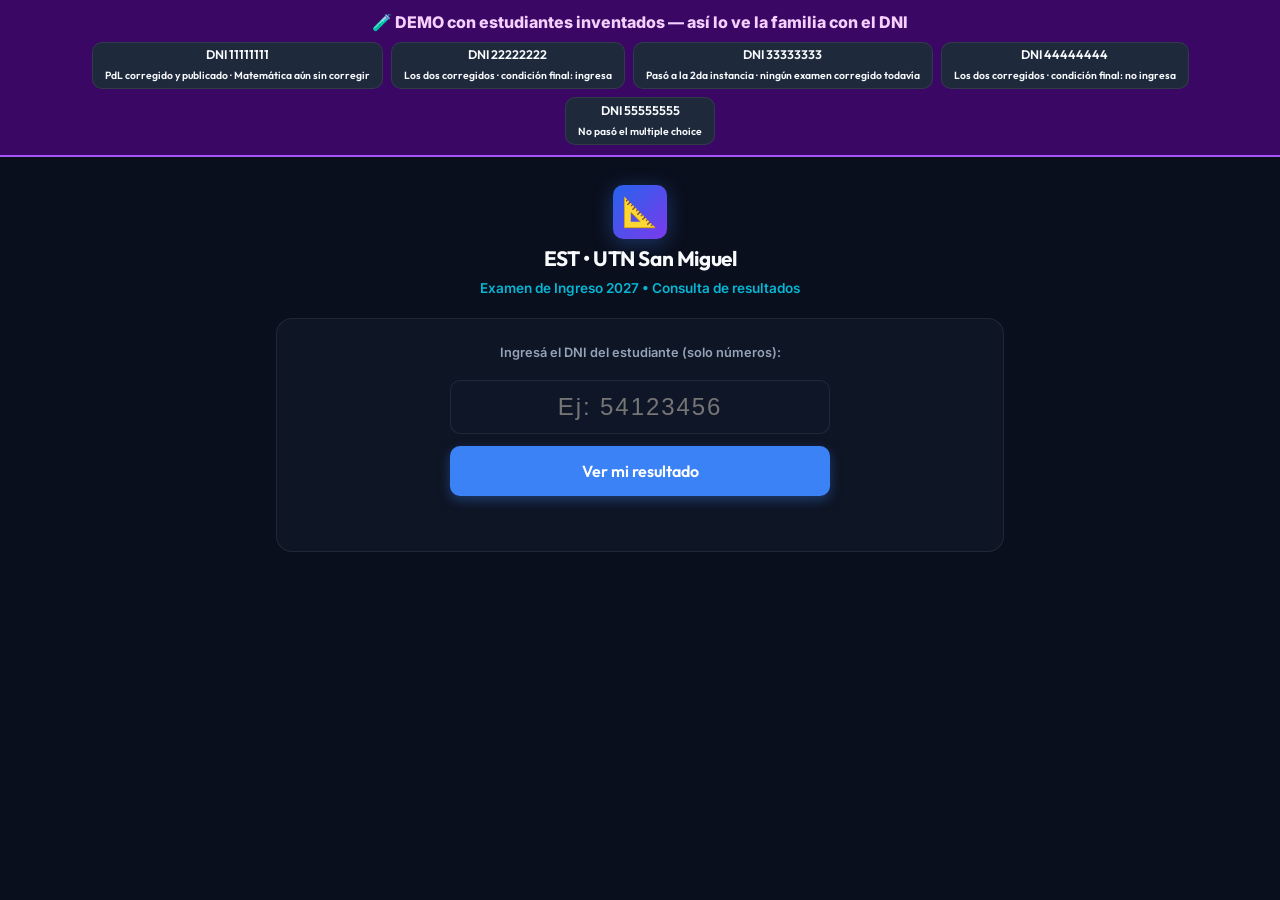
<file: demo/vista-familias.html>
<!-- DEMO LOCAL generada desde index.html (no se sube a GitHub): estudiantes inventados para ver la vista de las familias -->
<!DOCTYPE html>
<html lang="es">
<head>
  <meta charset="UTF-8">
  <meta name="viewport" content="width=device-width, initial-scale=1.0">
  <title>DEMO familias • EST UTN San Miguel</title>
  <link rel="stylesheet" href="../css/styles.css?v=2027.10">

  <!-- Solo Firestore: el portal del estudiante no usa el padrón ni las cargas de los preceptores -->


  <script src="../data/pdlConfig.js"></script>
  <script src="../js/instancias-core.js"></script>
  <script src="demo-familias.js"></script>
  <style>
    .demo-bar { position: sticky; top: 0; z-index: 50; background: #3b0764; border-bottom: 2px solid #a855f7; padding: 0.6rem 1rem; }
    .demo-bar-title { font-weight: 800; color: #f5d0fe; text-align: center; margin-bottom: 0.5rem; }
    .demo-bar-buttons { display: flex; gap: 0.5rem; justify-content: center; flex-wrap: wrap; }
    .demo-bar-buttons .btn { flex-direction: column; line-height: 1.2; }
    body { background: var(--bg-primary); color: var(--text-main); min-height: 100vh; -webkit-text-size-adjust: 100%; }
    .student-wrap { max-width: 760px; margin: 0 auto; padding: 1.75rem 1rem 3rem; }
    .student-header { text-align: center; margin-bottom: 1.25rem; }
    .student-header h1 { font-size: 1.3rem; margin: 0.25rem 0 0.2rem; }
    .student-card { background: var(--bg-card); border: 1px solid var(--border-subtle); border-radius: var(--radius-lg); padding: 1.5rem; margin-bottom: 1rem; }
    .dni-form { display: flex; flex-direction: column; gap: 0.75rem; max-width: 380px; margin: 0 auto; }
    .dni-input { font-size: 1.5rem; text-align: center; letter-spacing: 0.08em; min-height: 54px; }
    .btn-big { min-height: 50px; font-size: 1rem; }
    .result-top { display: flex; flex-wrap: wrap; gap: 0.75rem 1rem; align-items: center; justify-content: space-between; }
    .result-name { font-size: 1.3rem; font-weight: 700; line-height: 1.25; overflow-wrap: anywhere; }
    .result-meta { color: var(--text-muted); font-size: 0.9rem; margin-top: 0.25rem; }
    .score-grid { display: grid; grid-template-columns: 1fr 1fr; gap: 0.75rem; margin-top: 1.25rem; }
    .score-box { background: var(--bg-elevated); border-radius: var(--radius-md); padding: 0.85rem 0.6rem; text-align: center; }
    .score-box.final { grid-column: 1 / -1; }
    .score-box .lbl { color: var(--text-muted); font-size: 0.8rem; line-height: 1.2; }
    .score-box .val { font-size: 1.6rem; font-weight: 800; margin-top: 0.2rem; }
    .score-box.final .val { font-size: 2.4rem; }
    .score-box .of { font-size: 0.9rem; color: var(--text-muted); font-weight: 600; }
    .condition-banner { margin-top: 1rem; padding: 1rem; border-radius: var(--radius-md); text-align: center; font-size: 1.1rem; font-weight: 700; line-height: 1.3; }
    .condition-pasa { background: rgba(16, 185, 129, 0.15); color: #34d399; border: 1px solid rgba(16, 185, 129, 0.4); }
    .condition-no-pasa { background: rgba(239, 68, 68, 0.12); color: #f87171; border: 1px solid rgba(239, 68, 68, 0.4); }
    .condition-pendiente { background: rgba(245, 158, 11, 0.12); color: #fbbf24; border: 1px solid rgba(245, 158, 11, 0.4); }
    .section-title { font-size: 1.05rem; font-weight: 700; margin: 0 0 0.25rem; }
    .answers-summary { color: var(--text-muted); font-size: 0.88rem; margin-bottom: 0.25rem; }
    .subject-title { font-size: 0.8rem; font-weight: 700; text-transform: uppercase; letter-spacing: 0.04em; color: var(--color-accent); margin: 1rem 0 0.35rem; }
    .answer-row { display: grid; grid-template-columns: 2rem 1fr auto; gap: 0.6rem; align-items: center; padding: 0.6rem 0; border-bottom: 1px solid var(--border-subtle); }
    .answer-n { font-weight: 800; color: var(--text-muted); text-align: center; }
    .answer-topic { font-size: 0.9rem; line-height: 1.3; overflow-wrap: anywhere; }
    .answer-given { display: block; font-size: 0.8rem; color: var(--text-muted); margin-top: 0.15rem; }
    .answer-given strong { color: var(--text-main); }
    .answer-result { font-size: 0.82rem; font-weight: 700; padding: 0.25rem 0.6rem; border-radius: var(--radius-full); white-space: nowrap; }
    .answer-result.ok { color: #34d399; background: rgba(16, 185, 129, 0.15); }
    .answer-result.bad { color: #f87171; background: rgba(239, 68, 68, 0.12); }
    .answer-result.mid { color: #fbbf24; background: rgba(245, 158, 11, 0.12); }
    .pdl-score-grid { display: grid; grid-template-columns: repeat(auto-fit, minmax(140px, 1fr)); gap: 0.5rem; margin-top: 0.75rem; }
    .pdl-score-grid .score-box.final { grid-column: 1 / -1; }
    /* Pestañas del resultado */
    .result-tabs { display: flex; gap: 0.35rem; margin-bottom: 1rem; background: var(--bg-card); border: 1px solid var(--border-subtle); border-radius: var(--radius-lg); padding: 0.35rem; overflow-x: auto; }
    .result-tab { flex: 1 1 0; min-width: max-content; padding: 0.7rem 0.9rem; border: none; border-radius: var(--radius-md); background: transparent; color: var(--text-muted); font-family: 'Outfit', sans-serif; font-weight: 700; font-size: 0.92rem; cursor: pointer; }
    .result-tab.active { background: var(--color-primary); color: #fff; }
    .result-tab:focus-visible { outline: 2px solid var(--color-accent); outline-offset: 2px; }
    /* Resumen */
    .resumen-row { display: grid; grid-template-columns: 1fr auto; gap: 0.25rem 1rem; align-items: center; padding: 0.85rem 0; border-bottom: 1px solid var(--border-subtle); }
    .resumen-row:last-of-type { border-bottom: none; }
    .resumen-exam { font-weight: 700; line-height: 1.3; }
    .resumen-fecha { font-size: 0.82rem; color: var(--text-muted); }
    .resumen-nota { text-align: right; font-family: 'Outfit', sans-serif; font-size: 1.4rem; font-weight: 800; white-space: nowrap; }
    .resumen-nota .of { font-size: 0.85rem; color: var(--text-muted); font-weight: 600; }
    .resumen-nota.pendiente { font-size: 0.9rem; color: #fbbf24; font-weight: 700; }
    .resumen-mark { font-size: 0.85rem; font-weight: 700; }
    .resumen-mark.ok { color: #34d399; }
    .resumen-mark.bad { color: #f87171; }
    .final-condition { margin-top: 1rem; padding: 1.1rem; border-radius: var(--radius-md); line-height: 1.5; }
    .final-condition h3 { font-size: 1.05rem; margin-bottom: 0.35rem; }
    .final-condition.ingresa { background: rgba(16, 185, 129, 0.13); border: 1px solid rgba(16, 185, 129, 0.45); color: #a7f3d0; }
    .final-condition.no-ingresa { background: rgba(59, 130, 246, 0.1); border: 1px solid rgba(59, 130, 246, 0.35); color: #bfdbfe; }
    .final-condition.pendiente { background: rgba(245, 158, 11, 0.1); border: 1px dashed rgba(245, 158, 11, 0.45); color: #fde68a; }
    .final-condition.no-pasa { background: rgba(239, 68, 68, 0.1); border: 1px solid rgba(239, 68, 68, 0.35); color: #fecaca; }
    .pending-exam { margin-top: 0.75rem; padding: 1rem; border-radius: var(--radius-md); background: var(--bg-elevated); border: 1px dashed rgba(245, 158, 11, 0.45); text-align: center; }
    .pending-exam-title { font-size: 1.05rem; font-weight: 700; color: #fbbf24; margin-bottom: 0.25rem; }
    .schedule-card { margin-top: 1rem; padding: 1rem 1.1rem; border-radius: var(--radius-md); background: var(--bg-elevated); border: 1px solid rgba(16, 185, 129, 0.35); }
    .schedule-item { margin-top: 0.85rem; }
    .schedule-title { font-weight: 700; font-size: 1rem; margin-bottom: 0.35rem; }
    .schedule-item ul { list-style: none; padding: 0; margin: 0; display: flex; flex-direction: column; gap: 0.35rem; font-size: 0.93rem; line-height: 1.4; }
    .msg-error { color: #f87171; text-align: center; min-height: 1.2em; line-height: 1.35; }
    @media (min-width: 600px) {
      .score-grid { grid-template-columns: 1fr 1fr 1fr; }
      .score-box.final { grid-column: auto; order: 3; }
      .score-box.final .val { font-size: 1.9rem; }
    }
    @media (max-width: 480px) {
      .student-wrap { padding: 1rem 0.75rem 2rem; }
      .student-card { padding: 1rem; border-radius: var(--radius-md); }
      .student-header h1 { font-size: 1.15rem; }
      .auth-subtitle { font-size: 0.85rem; }
      .result-top > div { width: 100%; }
      .result-top .btn { width: 100%; min-height: 46px; }
      .condition-banner { font-size: 1rem; }
    }
  </style>
</head>
<body>
  <div class="student-wrap">
    <div class="student-header">
      <div class="auth-logo-badge" style="margin: 0 auto;">📐</div>
      <h1>EST &bull; UTN San Miguel</h1>
      <div class="auth-subtitle">Examen de Ingreso 2027 &bull; Consulta de resultados</div>
    </div>

    <!-- Ingreso con DNI -->
    <section id="dniLoginCard" class="student-card">
      <form id="dniLoginForm" class="dni-form">
        <label for="dniInput" class="form-label-auth" style="text-align: center;">Ingresá el DNI del estudiante (solo números):</label>
        <input type="text" id="dniInput" class="form-control-auth dni-input" inputmode="numeric" autocomplete="off" placeholder="Ej: 54123456" maxlength="10" required>
        <button type="submit" id="btnDniSubmit" class="btn btn-primary btn-big w-100">Ver mi resultado</button>
        <div id="dniError" class="msg-error"></div>
      </form>
    </section>

    <!-- Resultado -->
    <section id="resultView" style="display: none;">
      <div class="student-card">
        <div class="result-top">
          <div>
            <div class="result-name" id="resName"></div>
            <div class="result-meta" id="resMeta"></div>
          </div>
          <button type="button" class="btn btn-secondary" id="btnLogout">Consultar otro DNI</button>
        </div>
      </div>

      <!-- Pestañas: Resumen · Examen multiple choice · Exámenes de desarrollo (solo si pasó el multiple choice) -->
      <nav class="result-tabs" role="tablist" aria-label="Resultados">
        <button type="button" class="result-tab active" role="tab" data-tab="resumen">Resumen</button>
        <button type="button" class="result-tab" role="tab" data-tab="mc">Examen multiple choice</button>
        <button type="button" class="result-tab" role="tab" data-tab="desarrollo" id="tabBtnDesarrollo">Exámenes de desarrollo</button>
      </nav>

      <!-- 1. Resumen -->
      <div class="result-panel" data-panel="resumen">
        <div class="student-card" id="resResumen"></div>
      </div>

      <!-- 2. Examen multiple choice (2/10) -->
      <div class="result-panel" data-panel="mc" style="display: none;">
        <div class="student-card">
          <h2 class="section-title">📝 Examen multiple choice</h2>
          <div class="answers-summary">Viernes 2 de octubre • Matemática y Prácticas del Lenguaje</div>
          <div id="resSummary"></div>
        </div>
        <div class="student-card" id="resAnswersCard" style="display: none;">
          <h2 class="section-title">Respuestas</h2>
          <div class="answers-summary" id="resAnswersSummary"></div>
          <div id="resAnswersBody"></div>
        </div>
      </div>

      <!-- 3. Exámenes de desarrollo (2da instancia) -->
      <div class="result-panel" data-panel="desarrollo" style="display: none;">
        <div class="student-card" id="resPdlCard" style="display: none;"></div>
        <div class="student-card" id="resMatCard" style="display: none;"></div>
      </div>
    </section>
  </div>

  <script src="../data/mensajesFamilias.js"></script>
  <script src="../js/alumno.js"></script>
</body>
</html>
</file>
<file: css/styles.css>
/* ==========================================================================
   EST SAN MIGUEL - EXAMEN DE INGRESO 2027
   Design System & Modern Glassmorphic Stylesheet
   ========================================================================== */

@import url('https://fonts.googleapis.com/css2?family=Outfit:wght@300;400;500;600;700;800&family=Inter:wght@300;400;500;600;700&display=swap');

:root {
  /* Paleta cromática principal */
  --bg-primary: #0a0f1d;
  --bg-secondary: #111827;
  --bg-card: rgba(17, 24, 39, 0.75);
  --bg-card-hover: rgba(31, 41, 55, 0.85);
  --bg-elevated: #1e293b;
  --border-subtle: rgba(255, 255, 255, 0.08);
  --border-focus: #3b82f6;

  /* Colores de acento */
  --color-primary: #3b82f6;
  --color-primary-glow: rgba(59, 130, 246, 0.35);
  --color-accent: #06b6d4;
  --color-success: #10b981;
  --color-success-glow: rgba(16, 185, 129, 0.3);
  --color-warning: #f59e0b;
  --color-danger: #ef4444;
  --color-danger-glow: rgba(239, 68, 68, 0.3);
  --color-purple: #8b5cf6;

  /* Texto */
  --text-main: #f8fafc;
  --text-muted: #94a3b8;
  --text-dim: #64748b;

  /* Dimensiones y espaciados */
  --header-height: 72px;
  --sidebar-width: 320px;
  --radius-sm: 6px;
  --radius-md: 10px;
  --radius-lg: 16px;
  --radius-full: 9999px;
  --shadow-sm: 0 2px 8px rgba(0, 0, 0, 0.25);
  --shadow-md: 0 4px 20px rgba(0, 0, 0, 0.35);
  --shadow-lg: 0 10px 30px rgba(0, 0, 0, 0.5);
  --transition-fast: 0.15s ease;
  --transition-normal: 0.25s ease;
}

/* Reset básico */
*, *::before, *::after {
  box-sizing: border-box;
  margin: 0;
  padding: 0;
}

body {
  font-family: 'Inter', -apple-system, BlinkMacSystemFont, 'Segoe UI', Roboto, sans-serif;
  background-color: var(--bg-primary);
  color: var(--text-main);
  min-height: 100vh;
  line-height: 1.5;
  overflow-x: hidden;
  background-image: 
    radial-gradient(circle at 15% 20%, rgba(59, 130, 246, 0.08) 0%, transparent 40%),
    radial-gradient(circle at 85% 80%, rgba(139, 92, 246, 0.07) 0%, transparent 45%);
}

h1, h2, h3, h4, h5, h6 {
  font-family: 'Outfit', sans-serif;
  font-weight: 700;
  color: var(--text-main);
  letter-spacing: -0.02em;
}

/* ==========================================================================
   HEADER PRINCIPAL (BARRA SUPERIOR)
   ========================================================================== */

.app-header {
  position: sticky;
  top: 0;
  z-index: 100;
  height: var(--header-height);
  background: rgba(10, 15, 29, 0.85);
  backdrop-filter: blur(16px);
  -webkit-backdrop-filter: blur(16px);
  border-bottom: 1px solid var(--border-subtle);
  display: flex;
  align-items: center;
  justify-content: space-between;
  padding: 0 1.5rem;
}

.brand-section {
  display: flex;
  align-items: center;
  gap: 0.9rem;
}

.brand-logo-icon {
  width: 44px;
  height: 44px;
  background: linear-gradient(135deg, #2563eb, #7c3aed);
  border-radius: var(--radius-md);
  display: flex;
  align-items: center;
  justify-content: center;
  font-size: 1.4rem;
  box-shadow: 0 4px 14px var(--color-primary-glow);
  border: 1px solid rgba(255, 255, 255, 0.15);
}

.brand-title {
  font-size: 1.15rem;
  font-weight: 700;
  line-height: 1.2;
}

.brand-subtitle {
  font-size: 0.78rem;
  color: var(--color-accent);
  text-transform: uppercase;
  letter-spacing: 0.08em;
  font-weight: 600;
}

/* Pestañas de Navegación */
.nav-tabs-wrapper {
  display: flex;
  align-items: center;
  gap: 0.4rem;
  background: rgba(17, 24, 39, 0.6);
  padding: 0.3rem 0.4rem;
  border-radius: var(--radius-full);
  border: 1px solid var(--border-subtle);
}

.nav-tab-btn {
  background: transparent;
  border: none;
  color: var(--text-muted);
  font-family: 'Outfit', sans-serif;
  font-weight: 600;
  font-size: 0.85rem;
  padding: 0.5rem 1rem;
  border-radius: var(--radius-full);
  cursor: pointer;
  display: flex;
  align-items: center;
  gap: 0.45rem;
  transition: all var(--transition-fast);
}

.nav-tab-btn:hover {
  color: var(--text-main);
  background: rgba(255, 255, 255, 0.05);
}

.nav-tab-btn.active {
  color: #fff;
  background: var(--color-primary);
  box-shadow: 0 2px 10px var(--color-primary-glow);
}

.admin-lock-icon {
  font-size: 0.75rem;
  opacity: 0.7;
}

/* Perfil de Usuario y Estado Firebase */
.header-actions {
  display: flex;
  align-items: center;
  gap: 0.85rem;
}

.status-pill {
  font-size: 0.75rem;
  font-weight: 600;
  padding: 0.3rem 0.75rem;
  border-radius: var(--radius-full);
  display: inline-flex;
  align-items: center;
  gap: 0.35rem;
}

.pill-success {
  background: rgba(16, 185, 129, 0.15);
  color: #34d399;
  border: 1px solid rgba(16, 185, 129, 0.3);
}

.pill-warning {
  background: rgba(245, 158, 11, 0.15);
  color: #fbbf24;
  border: 1px solid rgba(245, 158, 11, 0.3);
}

.pill-danger {
  background: rgba(239, 68, 68, 0.15);
  color: #f87171;
  border: 1px solid rgba(239, 68, 68, 0.3);
}

.pill-neutral {
  background: rgba(148, 163, 184, 0.12);
  color: #cbd5e1;
  border: 1px solid rgba(148, 163, 184, 0.25);
}

.user-badge-container {
  display: flex;
  align-items: center;
  gap: 0.6rem;
  background: rgba(30, 41, 59, 0.6);
  border: 1px solid var(--border-subtle);
  padding: 0.35rem 0.8rem;
  border-radius: var(--radius-full);
}

.user-avatar {
  width: 28px;
  height: 28px;
  border-radius: 50%;
  background: #3b82f6;
  color: white;
  display: flex;
  align-items: center;
  justify-content: center;
  font-size: 0.8rem;
  font-weight: bold;
}

.user-info-text {
  display: flex;
  flex-direction: column;
  line-height: 1.1;
}

.user-name-label {
  font-size: 0.82rem;
  font-weight: 600;
}

.badge-role {
  font-size: 0.65rem;
  color: var(--color-accent);
  text-transform: uppercase;
  font-weight: 700;
}

/* ==========================================================================
   ESTRUCTURA DE VISTAS (SECCIONES)
   ========================================================================== */

.view-section {
  display: none;
  padding: 1.5rem;
  max-width: 1440px;
  margin: 0 auto;
}

.view-section.active {
  display: block;
  animation: fadeIn 0.25s ease-out;
}

@keyframes fadeIn {
  from { opacity: 0; transform: translateY(6px); }
  to { opacity: 1; transform: translateY(0); }
}

/* ==========================================================================
   PESTAÑA: CARGA ÁGIL DE EXÁMENES
   ========================================================================== */

.agile-load-grid {
  display: grid;
  grid-template-columns: 320px 1fr 300px;
  gap: 1.5rem;
  align-items: start;
}

/* Columna Izquierda: Búsqueda y Lista de Alumnos */
.students-sidebar-card {
  background: var(--bg-card);
  backdrop-filter: blur(12px);
  border: 1px solid var(--border-subtle);
  border-radius: var(--radius-lg);
  display: flex;
  flex-direction: column;
  height: calc(100vh - var(--header-height) - 3rem);
  box-shadow: var(--shadow-md);
  overflow: hidden;
}

.sidebar-header {
  padding: 1rem;
  border-bottom: 1px solid var(--border-subtle);
  background: rgba(17, 24, 39, 0.4);
}

.search-input-wrapper {
  position: relative;
  margin-bottom: 0.75rem;
}

.search-icon {
  position: absolute;
  left: 0.85rem;
  top: 50%;
  transform: translateY(-50%);
  color: var(--text-dim);
  pointer-events: none;
}

.form-control-search {
  width: 100%;
  background: rgba(15, 23, 42, 0.8);
  border: 1px solid var(--border-subtle);
  border-radius: var(--radius-md);
  padding: 0.6rem 0.85rem 0.6rem 2.2rem;
  color: var(--text-main);
  font-size: 0.875rem;
  transition: all var(--transition-fast);
}

.form-control-search:focus {
  outline: none;
  border-color: var(--color-primary);
  box-shadow: 0 0 0 3px var(--color-primary-glow);
}

.form-select-sm {
  width: 100%;
  background: rgba(15, 23, 42, 0.8);
  border: 1px solid var(--border-subtle);
  border-radius: var(--radius-md);
  padding: 0.5rem 0.75rem;
  color: var(--text-main);
  font-size: 0.825rem;
  cursor: pointer;
}

.students-scroll-list {
  flex: 1;
  overflow-y: auto;
  padding: 0.5rem;
}

.student-list-item {
  padding: 0.75rem 0.85rem;
  border-radius: var(--radius-md);
  border: 1px solid transparent;
  cursor: pointer;
  margin-bottom: 0.35rem;
  transition: all var(--transition-fast);
  background: rgba(255, 255, 255, 0.02);
}

.student-list-item:hover {
  background: rgba(255, 255, 255, 0.06);
}

.student-list-item.selected {
  background: rgba(59, 130, 246, 0.16);
  border-color: rgba(59, 130, 246, 0.4);
}

.student-list-item .student-name {
  font-size: 0.875rem;
  color: var(--text-main);
}

.badge-aula {
  font-size: 0.7rem;
  font-weight: 700;
  background: rgba(6, 182, 212, 0.15);
  color: #22d3ee;
  border: 1px solid rgba(6, 182, 212, 0.3);
  padding: 0.15rem 0.45rem;
  border-radius: var(--radius-sm);
}

.badge-success-subtle {
  background: rgba(16, 185, 129, 0.15);
  color: #34d399;
  font-size: 0.72rem;
  padding: 0.15rem 0.45rem;
  border-radius: var(--radius-sm);
}

.badge-pending-subtle {
  background: rgba(148, 163, 184, 0.12);
  color: #94a3b8;
  font-size: 0.72rem;
  padding: 0.15rem 0.45rem;
  border-radius: var(--radius-sm);
}

/* Columna Central: Cuadro de Respuestas y Examen */
.exam-grading-card {
  background: var(--bg-card);
  backdrop-filter: blur(12px);
  border: 1px solid var(--border-subtle);
  border-radius: var(--radius-lg);
  box-shadow: var(--shadow-md);
  overflow: hidden;
}

/* Cabecera del alumno seleccionado */
.selected-student-banner {
  padding: 1.25rem 1.5rem;
  background: linear-gradient(135deg, rgba(30, 41, 59, 0.8), rgba(15, 23, 42, 0.9));
  border-bottom: 1px solid var(--border-subtle);
  display: flex;
  justify-content: space-between;
  align-items: center;
}

.student-banner-info {
  display: flex;
  flex-direction: column;
  gap: 0.35rem;
}

.student-banner-title {
  font-size: 1.35rem;
  font-weight: 700;
  display: flex;
  align-items: center;
  gap: 0.65rem;
}

.student-banner-meta {
  display: flex;
  flex-wrap: wrap;
  align-items: center;
  gap: 0.9rem;
  font-size: 0.825rem;
  color: var(--text-muted);
}

.student-banner-meta a {
  color: var(--color-accent);
  text-decoration: none;
}

.student-banner-meta a:hover {
  text-decoration: underline;
}

.student-banner-actions {
  display: flex;
  align-items: center;
  gap: 0.65rem;
}

/* Selector de Tema A y B */
.tema-selector-container {
  display: flex;
  align-items: center;
  background: rgba(15, 23, 42, 0.8);
  border: 1px solid var(--border-subtle);
  border-radius: var(--radius-md);
  padding: 0.25rem;
}

.tema-btn {
  border: none;
  background: transparent;
  color: var(--text-muted);
  font-family: 'Outfit', sans-serif;
  font-weight: 700;
  font-size: 0.85rem;
  padding: 0.4rem 1.1rem;
  border-radius: var(--radius-sm);
  cursor: pointer;
  transition: all var(--transition-fast);
}

.tema-btn.active {
  background: var(--color-primary);
  color: white;
  box-shadow: 0 2px 8px var(--color-primary-glow);
}

.tema-selector-container.unselected {
  border: 2px dashed #f59e0b;
  background: rgba(245, 158, 11, 0.08);
}

.tema-prompt-label {
  font-size: 0.75rem;
  font-weight: 700;
  padding: 0.25rem 0.55rem;
  border-radius: var(--radius-sm);
  display: inline-flex;
  align-items: center;
  gap: 0.3rem;
  margin-right: 0.35rem;
  transition: all var(--transition-fast);
}

.tema-prompt-label.pending {
  background: rgba(245, 158, 11, 0.2);
  color: #fbbf24;
  border: 1px solid rgba(245, 158, 11, 0.4);
}

.tema-prompt-label.selected {
  background: rgba(16, 185, 129, 0.15);
  color: #34d399;
  border: 1px solid rgba(16, 185, 129, 0.3);
}

@keyframes shakeHighlight {
  0%, 100% { transform: translateX(0); }
  20%, 60% { transform: translateX(-6px); }
  40%, 80% { transform: translateX(6px); }
}

.shake-highlight-tema {
  animation: shakeHighlight 0.4s ease-in-out 3;
  border-color: #ef4444 !important;
  box-shadow: 0 0 15px rgba(239, 68, 68, 0.6) !important;
}

/* Grilla de Cuadro de Respuestas (Answer Sheet) */
.answer-sheet-container {
  padding: 1.25rem 1.5rem;
  max-height: calc(100vh - var(--header-height) - 17rem);
  overflow-y: auto;
}

.exam-section-header {
  font-family: 'Outfit', sans-serif;
  font-size: 0.85rem;
  font-weight: 700;
  color: var(--color-accent);
  text-transform: uppercase;
  letter-spacing: 0.05em;
  padding: 0.5rem 0.75rem;
  background: rgba(6, 182, 212, 0.08);
  border-left: 3px solid var(--color-accent);
  border-radius: 0 var(--radius-sm) var(--radius-sm) 0;
  margin-bottom: 0.65rem;
}

.answer-grid-row {
  display: grid;
  grid-template-columns: 44px 1fr auto 54px;
  align-items: center;
  gap: 0.85rem;
  padding: 0.6rem 0.85rem;
  border-radius: var(--radius-md);
  margin-bottom: 0.4rem;
  background: rgba(255, 255, 255, 0.015);
  border: 1px solid transparent;
  transition: all var(--transition-fast);
  cursor: pointer;
}

.answer-grid-row:hover {
  background: rgba(255, 255, 255, 0.04);
}

.answer-grid-row.focused {
  background: rgba(59, 130, 246, 0.12);
  border-color: rgba(59, 130, 246, 0.5);
  box-shadow: 0 0 0 2px rgba(59, 130, 246, 0.2);
}

.answer-grid-row.answered {
  border-color: rgba(255, 255, 255, 0.06);
}

.row-num {
  font-family: 'Outfit', sans-serif;
  font-weight: 700;
  font-size: 0.9rem;
  color: var(--text-dim);
  text-align: center;
}

.answer-grid-row.focused .row-num {
  color: var(--color-primary);
}

.row-info {
  display: flex;
  flex-direction: column;
  line-height: 1.25;
}

.row-topic {
  font-weight: 600;
  font-size: 0.875rem;
  color: var(--text-main);
}

.row-criterion {
  font-size: 0.75rem;
  color: var(--text-dim);
}

/* Grupo de Opciones A, B, C, D */
.options-group {
  display: flex;
  gap: 0.35rem;
}

.opt-btn {
  width: 36px;
  height: 36px;
  border-radius: 50%;
  border: 1px solid rgba(255, 255, 255, 0.15);
  background: rgba(15, 23, 42, 0.6);
  color: var(--text-muted);
  font-family: 'Outfit', sans-serif;
  font-weight: 700;
  font-size: 0.95rem;
  cursor: pointer;
  display: flex;
  align-items: center;
  justify-content: center;
  transition: all var(--transition-fast);
}

.opt-btn:hover {
  background: rgba(255, 255, 255, 0.1);
  color: white;
  transform: scale(1.08);
}

.opt-btn.selected {
  background: linear-gradient(135deg, #2563eb, #3b82f6);
  color: #fff;
  border-color: #60a5fa;
  box-shadow: 0 2px 10px var(--color-primary-glow);
  transform: scale(1.08);
}

.row-feedback {
  display: flex;
  justify-content: center;
}

.score-chip {
  font-size: 0.72rem;
  font-weight: 700;
  padding: 0.2rem 0.45rem;
  border-radius: var(--radius-sm);
}

.chip-correct {
  background: rgba(16, 185, 129, 0.2);
  color: #34d399;
}

.chip-incorrect {
  background: rgba(239, 68, 68, 0.2);
  color: #f87171;
}

.chip-pending {
  background: rgba(245, 158, 11, 0.2);
  color: #fbbf24;
  border: 1px dashed rgba(245, 158, 11, 0.4);
}

/* Barra Inferior de Acción y Guardado */
.exam-action-footer {
  padding: 1rem 1.5rem;
  background: rgba(15, 23, 42, 0.95);
  border-top: 1px solid var(--border-subtle);
  display: flex;
  justify-content: space-between;
  align-items: center;
}

.keyboard-hints {
  font-size: 0.75rem;
  color: var(--text-dim);
  display: flex;
  gap: 0.85rem;
}

.key-badge {
  background: rgba(255, 255, 255, 0.1);
  padding: 0.15rem 0.4rem;
  border-radius: 4px;
  color: var(--text-muted);
  font-family: monospace;
}

/* Columna Derecha: Tarjeta de Puntuación en Vivo */
.live-scorecard-card {
  background: var(--bg-card);
  backdrop-filter: blur(12px);
  border: 1px solid var(--border-subtle);
  border-radius: var(--radius-lg);
  padding: 1.25rem;
  box-shadow: var(--shadow-md);
  display: flex;
  flex-direction: column;
  gap: 1.25rem;
}

.scorecard-header {
  font-size: 0.9rem;
  font-weight: 700;
  color: var(--text-muted);
  text-transform: uppercase;
  letter-spacing: 0.05em;
  display: flex;
  justify-content: space-between;
  align-items: center;
}

.score-big-display {
  text-align: center;
  padding: 1.25rem 0.5rem;
  background: rgba(15, 23, 42, 0.75);
  border-radius: var(--radius-md);
  border: 1px solid var(--border-subtle);
}

.score-number {
  font-family: 'Outfit', sans-serif;
  font-size: 3.5rem;
  font-weight: 800;
  line-height: 1;
  background: linear-gradient(135deg, #60a5fa, #34d399);
  -webkit-background-clip: text;
  -webkit-text-fill-color: transparent;
}

.score-max-label {
  font-size: 0.85rem;
  color: var(--text-dim);
  margin-top: 0.25rem;
}

.score-badge {
  display: inline-block;
  font-size: 0.75rem;
  font-weight: 700;
  padding: 0.35rem 0.85rem;
  border-radius: var(--radius-full);
  margin-top: 0.65rem;
  letter-spacing: 0.06em;
}

.badge-passed {
  background: rgba(16, 185, 129, 0.2);
  color: #34d399;
  border: 1px solid rgba(16, 185, 129, 0.4);
}

.badge-failed {
  background: rgba(239, 68, 68, 0.2);
  color: #f87171;
  border: 1px solid rgba(239, 68, 68, 0.4);
}

.badge-tema-pending {
  background: rgba(245, 158, 11, 0.2);
  color: #fbbf24;
  border: 1px dashed rgba(245, 158, 11, 0.6);
}

.subject-breakdown-box {
  display: flex;
  flex-direction: column;
  gap: 0.75rem;
}

.subject-item {
  display: flex;
  justify-content: space-between;
  align-items: center;
  padding: 0.65rem 0.85rem;
  background: rgba(255, 255, 255, 0.02);
  border-radius: var(--radius-md);
  border: 1px solid var(--border-subtle);
}

.subject-name {
  font-size: 0.825rem;
  font-weight: 600;
}

.subject-score {
  font-family: 'Outfit', sans-serif;
  font-weight: 700;
  font-size: 0.95rem;
  color: var(--color-accent);
}

/* ==========================================================================
   BOTONES Y ELEMENTOS DE ACCIÓN
   ========================================================================== */

.btn {
  display: inline-flex;
  align-items: center;
  justify-content: center;
  gap: 0.45rem;
  font-family: 'Outfit', sans-serif;
  font-weight: 600;
  font-size: 0.875rem;
  padding: 0.6rem 1.25rem;
  border-radius: var(--radius-md);
  border: 1px solid transparent;
  cursor: pointer;
  transition: all var(--transition-fast);
}

.btn-primary {
  background: var(--color-primary);
  color: white;
  box-shadow: 0 4px 12px var(--color-primary-glow);
}

.btn-primary:hover {
  background: #2563eb;
  transform: translateY(-1px);
}

.btn-secondary {
  background: var(--bg-elevated);
  color: var(--text-main);
  border-color: var(--border-subtle);
}

.btn-secondary:hover {
  background: #334155;
  color: white;
}

.btn-danger {
  background: rgba(239, 68, 68, 0.2);
  color: #f87171;
  border-color: rgba(239, 68, 68, 0.4);
}

.btn-danger:hover {
  background: var(--color-danger);
  color: white;
}

.btn-sm {
  padding: 0.35rem 0.75rem;
  font-size: 0.78rem;
}

.btn-danger-pill {
  background: rgba(239, 68, 68, 0.15);
  color: #f87171;
  border: 1px solid rgba(239, 68, 68, 0.3);
  border-radius: var(--radius-full);
  padding: 0.35rem 0.85rem;
}

.btn-danger-pill:hover {
  background: var(--color-danger);
  color: white;
}

.btn-secondary-pill {
  background: rgba(148, 163, 184, 0.15);
  color: var(--text-main);
  border: 1px solid var(--border-subtle);
  border-radius: var(--radius-full);
  padding: 0.35rem 0.85rem;
}

.btn-light-pill {
  background: rgba(255, 255, 255, 0.08);
  color: var(--text-main);
  border: 1px solid var(--border-subtle);
  border-radius: var(--radius-full);
  padding: 0.35rem 0.85rem;
}

.btn-icon {
  width: 32px;
  height: 32px;
  padding: 0;
  border-radius: 50%;
  text-decoration: none;
}

/* ==========================================================================
   PESTAÑA: AUDITORÍA Y DOBLE CARGA
   ========================================================================== */

.kpi-cards-grid {
  display: grid;
  grid-template-columns: repeat(auto-fit, minmax(200px, 1fr));
  gap: 1rem;
  margin-bottom: 1.5rem;
}

.kpi-card {
  background: var(--bg-card);
  backdrop-filter: blur(12px);
  border: 1px solid var(--border-subtle);
  border-radius: var(--radius-lg);
  padding: 1.25rem;
  display: flex;
  align-items: center;
  gap: 1rem;
  box-shadow: var(--shadow-sm);
}

.kpi-icon {
  width: 48px;
  height: 48px;
  border-radius: var(--radius-md);
  display: flex;
  align-items: center;
  justify-content: center;
  font-size: 1.4rem;
}

.kpi-data {
  display: flex;
  flex-direction: column;
}

.kpi-value {
  font-family: 'Outfit', sans-serif;
  font-size: 1.75rem;
  font-weight: 700;
  line-height: 1;
}

.kpi-label {
  font-size: 0.78rem;
  color: var(--text-muted);
  text-transform: uppercase;
  margin-top: 0.25rem;
}

.audit-toolbar {
  display: flex;
  justify-content: space-between;
  align-items: center;
  flex-wrap: wrap;
  gap: 1rem;
  margin-bottom: 1rem;
  background: var(--bg-card);
  padding: 0.85rem 1.25rem;
  border-radius: var(--radius-lg);
  border: 1px solid var(--border-subtle);
}

.filter-group {
  display: flex;
  align-items: center;
  gap: 0.65rem;
}

/* Tablas estilizadas */
.table-responsive {
  background: var(--bg-card);
  backdrop-filter: blur(12px);
  border: 1px solid var(--border-subtle);
  border-radius: var(--radius-lg);
  overflow: hidden;
  box-shadow: var(--shadow-md);
}

.custom-table {
  width: 100%;
  border-collapse: collapse;
  text-align: left;
  font-size: 0.875rem;
}

.custom-table th {
  background: rgba(15, 23, 42, 0.75);
  padding: 0.9rem 1rem;
  font-family: 'Outfit', sans-serif;
  font-weight: 600;
  color: var(--text-muted);
  border-bottom: 1px solid var(--border-subtle);
  text-transform: uppercase;
  font-size: 0.75rem;
  letter-spacing: 0.05em;
}

.custom-table td {
  padding: 0.85rem 1rem;
  border-bottom: 1px solid rgba(255, 255, 255, 0.04);
}

.custom-table tr:hover td {
  background: rgba(255, 255, 255, 0.02);
}

/* Badges de estado de auditoría */
.status-badge {
  font-size: 0.75rem;
  font-weight: 700;
  padding: 0.3rem 0.75rem;
  border-radius: var(--radius-full);
  display: inline-block;
}

.badge-matched {
  background: rgba(16, 185, 129, 0.15);
  color: #34d399;
  border: 1px solid rgba(16, 185, 129, 0.35);
}

.badge-discrepancy {
  background: rgba(239, 68, 68, 0.2);
  color: #f87171;
  border: 1px solid rgba(239, 68, 68, 0.4);
}

.badge-single {
  background: rgba(245, 158, 11, 0.15);
  color: #fbbf24;
  border: 1px solid rgba(245, 158, 11, 0.35);
}

.badge-resolved {
  background: rgba(139, 92, 246, 0.2);
  color: #c084fc;
  border: 1px solid rgba(139, 92, 246, 0.4);
}

.badge-pending {
  background: rgba(148, 163, 184, 0.12);
  color: #94a3b8;
  border: 1px solid rgba(148, 163, 184, 0.25);
}

/* ==========================================================================
   MODAL DE RESOLUCIÓN DE DISCREPANCIAS
   ========================================================================== */

.modal-backdrop {
  position: fixed;
  inset: 0;
  background: rgba(0, 0, 0, 0.75);
  backdrop-filter: blur(8px);
  z-index: 1000;
  display: none;
  align-items: center;
  justify-content: center;
  padding: 1.5rem;
}

.modal-backdrop.active {
  display: flex;
}

.modal-dialog-large {
  background: var(--bg-secondary);
  border: 1px solid var(--border-subtle);
  border-radius: var(--radius-lg);
  width: 100%;
  max-width: 960px;
  max-height: 90vh;
  display: flex;
  flex-direction: column;
  box-shadow: var(--shadow-lg);
  overflow: hidden;
  animation: modalScale 0.2s ease-out;
}

@keyframes modalScale {
  from { opacity: 0; transform: scale(0.95); }
  to { opacity: 1; transform: scale(1); }
}

.modal-header {
  padding: 1.25rem 1.5rem;
  border-bottom: 1px solid var(--border-subtle);
  display: flex;
  justify-content: space-between;
  align-items: center;
}

.modal-body {
  padding: 1.5rem;
  overflow-y: auto;
  flex: 1;
}

.modal-footer {
  padding: 1rem 1.5rem;
  border-top: 1px solid var(--border-subtle);
  display: flex;
  justify-content: flex-end;
  background: rgba(15, 23, 42, 0.5);
}

.btn-close {
  background: transparent;
  border: none;
  color: var(--text-muted);
  font-size: 1.5rem;
  cursor: pointer;
}

.btn-close:hover {
  color: white;
}

.row-discrepancy {
  background: rgba(239, 68, 68, 0.08) !important;
}

.text-danger {
  color: #f87171 !important;
}

/* ==========================================================================
   PESTAÑA: ANALÍTICAS Y GRÁFICOS
   ========================================================================== */

.charts-grid {
  display: grid;
  grid-template-columns: repeat(auto-fit, minmax(460px, 1fr));
  gap: 1.5rem;
  margin-bottom: 2rem;
}

.chart-card {
  background: var(--bg-card);
  backdrop-filter: blur(12px);
  border: 1px solid var(--border-subtle);
  border-radius: var(--radius-lg);
  padding: 1.25rem;
  box-shadow: var(--shadow-sm);
}

.chart-card-header {
  margin-bottom: 1rem;
}

.chart-card-title {
  font-size: 1.05rem;
  font-weight: 700;
}

.chart-container-box {
  position: relative;
  height: 280px;
  width: 100%;
}

/* ==========================================================================
   TOASTS DE NOTIFICACIÓN
   ========================================================================== */

.toast-container {
  position: fixed;
  bottom: 1.5rem;
  right: 1.5rem;
  z-index: 9999;
  display: flex;
  flex-direction: column;
  gap: 0.65rem;
}

.custom-toast {
  background: var(--bg-elevated);
  border: 1px solid var(--border-subtle);
  border-radius: var(--radius-md);
  padding: 0.85rem 1.25rem;
  box-shadow: var(--shadow-lg);
  color: var(--text-main);
  font-size: 0.875rem;
  display: flex;
  align-items: center;
  min-width: 280px;
}

.toast-success {
  border-left: 4px solid var(--color-success);
}

.toast-danger {
  border-left: 4px solid var(--color-danger);
}

.toast-warning {
  border-left: 4px solid var(--color-warning);
}

.toast-info {
  border-left: 4px solid var(--color-primary);
}

.animate-slide-in {
  animation: slideIn 0.3s ease-out;
}

.animate-fade-out {
  animation: fadeOut 0.3s ease-in forwards;
}

@keyframes slideIn {
  from { transform: translateX(100%); opacity: 0; }
  to { transform: translateX(0); opacity: 1; }
}

@keyframes fadeOut {
  from { opacity: 1; }
  to { opacity: 0; }
}

/* ==========================================================================
   PANTALLA DE AUTENTICACIÓN FIREBASE AUTH
   ========================================================================== */

.auth-overlay-backdrop {
  position: fixed;
  inset: 0;
  background: radial-gradient(circle at 50% 30%, #1e293b 0%, #0a0f1d 75%);
  backdrop-filter: blur(24px);
  -webkit-backdrop-filter: blur(24px);
  z-index: 10000;
  display: flex;
  align-items: center;
  justify-content: center;
  padding: 1.5rem;
}

.auth-card {
  background: rgba(17, 24, 39, 0.92);
  border: 1px solid rgba(255, 255, 255, 0.12);
  border-radius: var(--radius-lg);
  box-shadow: 0 20px 50px rgba(0, 0, 0, 0.7);
  width: 100%;
  max-width: 480px;
  overflow: hidden;
  animation: modalScale 0.3s ease-out;
}

.auth-card-header {
  padding: 1.75rem 1.5rem 1.25rem;
  text-align: center;
  border-bottom: 1px solid var(--border-subtle);
  background: rgba(15, 23, 42, 0.5);
}

.auth-logo-badge {
  width: 54px;
  height: 54px;
  border-radius: var(--radius-md);
  background: linear-gradient(135deg, #2563eb, #7c3aed);
  font-size: 1.8rem;
  display: flex;
  align-items: center;
  justify-content: center;
  margin: 0 auto 0.75rem;
  box-shadow: 0 4px 20px var(--color-primary-glow);
}

.auth-subtitle {
  font-size: 0.85rem;
  color: var(--color-accent);
  margin-top: 0.25rem;
  font-weight: 600;
}

.auth-card-body {
  padding: 1.5rem;
}

.auth-desc {
  font-size: 0.85rem;
  color: var(--text-muted);
  line-height: 1.45;
  margin-bottom: 1.25rem;
  text-align: center;
}

.quick-accounts-label {
  font-size: 0.75rem;
  font-weight: 700;
  color: var(--text-dim);
  text-transform: uppercase;
  letter-spacing: 0.05em;
  margin-bottom: 0.5rem;
}

.quick-accounts-chips {
  display: flex;
  flex-wrap: wrap;
  gap: 0.4rem;
  margin-bottom: 1.25rem;
}

.account-chip {
  background: rgba(255, 255, 255, 0.05);
  border: 1px solid rgba(255, 255, 255, 0.12);
  color: var(--text-main);
  font-size: 0.75rem;
  font-weight: 600;
  padding: 0.35rem 0.65rem;
  border-radius: var(--radius-full);
  cursor: pointer;
  transition: all var(--transition-fast);
}

.account-chip:hover {
  background: rgba(59, 130, 246, 0.2);
  border-color: var(--color-primary);
  color: white;
  transform: translateY(-1px);
}

.form-label-auth {
  display: block;
  font-size: 0.8rem;
  font-weight: 600;
  color: var(--text-muted);
  margin-bottom: 0.35rem;
}

.form-control-auth {
  width: 100%;
  background: rgba(15, 23, 42, 0.8);
  border: 1px solid var(--border-subtle);
  border-radius: var(--radius-md);
  padding: 0.7rem 0.9rem;
  color: var(--text-main);
  font-size: 0.9rem;
  transition: all var(--transition-fast);
}

.form-control-auth:focus {
  outline: none;
  border-color: var(--color-primary);
  box-shadow: 0 0 0 3px var(--color-primary-glow);
}

.auth-error-alert {
  background: rgba(239, 68, 68, 0.15);
  border: 1px solid rgba(239, 68, 68, 0.4);
  color: #fca5a5;
  font-size: 0.82rem;
  padding: 0.65rem 0.85rem;
  border-radius: var(--radius-md);
  margin-bottom: 1rem;
}

/* ==========================================================================
   ETIQUETAS Y BANNERS DE ASIGNACIÓN DOBLE CARGA
   ========================================================================== */

.assigned-dual-banner {
  font-size: 0.8rem;
  color: #a7f3d0;
  background: rgba(16, 185, 129, 0.12);
  border: 1px solid rgba(16, 185, 129, 0.25);
  padding: 0.25rem 0.65rem;
  border-radius: var(--radius-sm);
  display: inline-block;
  margin-top: 0.25rem;
}

.preceptor-pair-label {
  font-size: 0.72rem;
  color: var(--color-accent);
  margin-top: 0.25rem;
  opacity: 0.85;
}

.alert-completed-notice {
  background: rgba(245, 158, 11, 0.15);
  border: 1px solid rgba(245, 158, 11, 0.35);
  border-radius: var(--radius-md);
  padding: 0.85rem 1.15rem;
  display: flex;
  justify-content: space-between;
  align-items: center;
  flex-wrap: wrap;
  gap: 0.75rem;
  margin-bottom: 1rem;
}

.btn-logout-header {
  background: transparent;
  border: none;
  color: var(--text-dim);
  font-size: 1rem;
  cursor: pointer;
  padding: 0.2rem 0.4rem;
  border-radius: var(--radius-sm);
  transition: all var(--transition-fast);
}

.btn-logout-header:hover {
  color: #f87171;
  background: rgba(239, 68, 68, 0.15);
}

/* ==========================================================================
   DASHBOARD DE PRECEPTORES Y MI PROGRESO
   ========================================================================== */

.preceptors-monitor-grid {
  display: grid;
  grid-template-columns: repeat(auto-fit, minmax(230px, 1fr));
  gap: 1.25rem;
  margin-bottom: 2rem;
}

.preceptor-card {
  background: var(--bg-card);
  border: 1px solid var(--border-subtle);
  border-radius: var(--radius-lg);
  padding: 1.25rem;
  display: flex;
  flex-direction: column;
  gap: 0.85rem;
  box-shadow: var(--shadow-md);
  transition: all var(--transition-normal);
  position: relative;
  cursor: pointer;
}

.preceptor-card:hover {
  transform: translateY(-3px);
  border-color: rgba(56, 189, 248, 0.4);
  box-shadow: 0 10px 25px -5px rgba(0, 0, 0, 0.5), 0 0 15px -3px rgba(56, 189, 248, 0.2);
}

.preceptor-card.active-filter {
  border-color: var(--color-accent);
  box-shadow: 0 0 0 2px var(--color-accent);
  background: rgba(30, 41, 59, 0.85);
}

.preceptor-card-header {
  display: flex;
  align-items: center;
  gap: 0.85rem;
}

.preceptor-avatar-large {
  width: 44px;
  height: 44px;
  border-radius: var(--radius-full);
  display: flex;
  align-items: center;
  justify-content: center;
  font-weight: 700;
  font-size: 1.2rem;
  color: white;
  box-shadow: 0 4px 10px rgba(0, 0, 0, 0.3);
  flex-shrink: 0;
}

.preceptor-meta {
  flex: 1;
  min-width: 0;
}

.preceptor-name {
  font-size: 1.05rem;
  font-weight: 700;
  color: var(--text-main);
  white-space: nowrap;
  overflow: hidden;
  text-overflow: ellipsis;
}

.preceptor-email {
  font-size: 0.72rem;
  color: var(--text-muted);
  white-space: nowrap;
  overflow: hidden;
  text-overflow: ellipsis;
}

.progress-widget {
  display: flex;
  flex-direction: column;
  gap: 0.35rem;
}

.progress-header {
  display: flex;
  justify-content: space-between;
  align-items: center;
  font-size: 0.78rem;
  font-weight: 600;
}

.progress-bar-track {
  width: 100%;
  height: 8px;
  background: rgba(255, 255, 255, 0.08);
  border-radius: var(--radius-full);
  overflow: hidden;
  position: relative;
}

.progress-bar-fill {
  height: 100%;
  border-radius: var(--radius-full);
  transition: width 0.6s cubic-bezier(0.4, 0, 0.2, 1);
  background: linear-gradient(90deg, #3b82f6, #06b6d4);
}

.progress-bar-fill.success {
  background: linear-gradient(90deg, #10b981, #34d399);
}

.progress-bar-fill.warning {
  background: linear-gradient(90deg, #f59e0b, #fbbf24);
}

.preceptor-stats-pills {
  display: grid;
  grid-template-columns: repeat(2, 1fr);
  gap: 0.45rem;
}

.stat-mini-pill {
  background: rgba(15, 23, 42, 0.6);
  border: 1px solid var(--border-subtle);
  border-radius: var(--radius-md);
  padding: 0.35rem 0.55rem;
  display: flex;
  flex-direction: column;
  gap: 0.1rem;
}

.stat-mini-val {
  font-size: 0.95rem;
  font-weight: 700;
  color: var(--text-main);
}

.stat-mini-lbl {
  font-size: 0.65rem;
  color: var(--text-muted);
  text-transform: uppercase;
  letter-spacing: 0.04em;
}

.my-progress-banner {
  background: linear-gradient(135deg, rgba(30, 41, 59, 0.7) 0%, rgba(15, 23, 42, 0.9) 100%);
  border: 1px solid var(--border-subtle);
  border-radius: var(--radius-lg);
  padding: 1.5rem;
  margin-bottom: 1.5rem;
  display: flex;
  flex-direction: column;
  gap: 1rem;
}

.my-progress-title-row {
  display: flex;
  justify-content: space-between;
  align-items: center;
  flex-wrap: wrap;
  gap: 1rem;
}

/* ==========================================================================
   ESTILOS DE AUDITORÍA Y RESOLUCIÓN DE DISCREPANCIAS
   ========================================================================== */

.kpi-card-clickable {
  cursor: pointer;
  transition: all var(--transition-fast);
  position: relative;
}

.kpi-card-clickable:hover {
  transform: translateY(-3px);
  border-color: rgba(239, 68, 68, 0.6) !important;
  box-shadow: 0 8px 24px rgba(239, 68, 68, 0.25) !important;
}

.kpi-card-clickable.border-warning:hover {
  border-color: rgba(245, 158, 11, 0.6) !important;
  box-shadow: 0 8px 24px rgba(245, 158, 11, 0.25) !important;
}

.kpi-card-clickable.active-kpi-filter {
  border-color: #ef4444 !important;
  box-shadow: 0 0 0 2px rgba(239, 68, 68, 0.35) !important;
}

.audit-quick-chips {
  display: flex;
  gap: 0.6rem;
  flex-wrap: wrap;
  margin-bottom: 1rem;
}

.quick-chip-btn {
  display: inline-flex;
  align-items: center;
  gap: 0.4rem;
  padding: 0.45rem 0.95rem;
  border-radius: 999px;
  font-family: 'Outfit', sans-serif;
  font-size: 0.825rem;
  font-weight: 600;
  border: 1px solid var(--border-subtle);
  background: var(--bg-card);
  color: var(--text-muted);
  cursor: pointer;
  transition: all var(--transition-fast);
}

.quick-chip-btn:hover {
  color: var(--text-main);
  border-color: var(--border-focus);
  transform: translateY(-1px);
}

.quick-chip-btn.active {
  background: rgba(59, 130, 246, 0.15);
  border-color: #3b82f6;
  color: #60a5fa;
  box-shadow: 0 0 10px rgba(59, 130, 246, 0.2);
}

.quick-chip-btn.chip-danger.active,
.quick-chip-btn.chip-danger:hover {
  background: rgba(239, 68, 68, 0.18);
  border-color: #ef4444;
  color: #fca5a5;
  box-shadow: 0 0 12px rgba(239, 68, 68, 0.25);
}

.quick-chip-btn.chip-success.active,
.quick-chip-btn.chip-success:hover {
  background: rgba(16, 185, 129, 0.18);
  border-color: #10b981;
  color: #6ee7b7;
}

.quick-chip-btn.chip-warning.active,
.quick-chip-btn.chip-warning:hover {
  background: rgba(245, 158, 11, 0.18);
  border-color: #f59e0b;
  color: #fcd34d;
}

/* Modal de Comparativa de Discrepancias */
.audit-preceptor-compare-grid {
  display: grid;
  grid-template-columns: 1fr 1fr;
  gap: 1rem;
  margin-bottom: 1.25rem;
}

@media (max-width: 768px) {
  .audit-preceptor-compare-grid {
    grid-template-columns: 1fr;
  }
}

.audit-preceptor-card {
  background: rgba(15, 23, 42, 0.7);
  border: 1px solid var(--border-subtle);
  border-radius: var(--radius-md);
  padding: 1rem;
  display: flex;
  flex-direction: column;
  gap: 0.65rem;
  position: relative;
}

.audit-preceptor-card.active-choice {
  border-color: #3b82f6;
  background: rgba(59, 130, 246, 0.08);
}

.audit-preceptor-header {
  display: flex;
  align-items: center;
  gap: 0.75rem;
}

.audit-preceptor-avatar {
  width: 36px;
  height: 36px;
  border-radius: 50%;
  display: flex;
  align-items: center;
  justify-content: center;
  font-weight: 700;
  color: #fff;
  font-size: 0.95rem;
}

.audit-preceptor-scores {
  display: flex;
  gap: 0.5rem;
  font-size: 0.8rem;
  flex-wrap: wrap;
}

.diff-toggle-bar {
  display: flex;
  justify-content: space-between;
  align-items: center;
  margin-bottom: 0.75rem;
  flex-wrap: wrap;
  gap: 0.5rem;
}

.diff-toggle-group {
  display: inline-flex;
  background: rgba(15, 23, 42, 0.8);
  border: 1px solid var(--border-subtle);
  border-radius: var(--radius-md);
  padding: 3px;
  gap: 3px;
}

.diff-toggle-btn {
  background: transparent;
  border: none;
  padding: 0.35rem 0.75rem;
  border-radius: var(--radius-sm);
  font-size: 0.8rem;
  font-weight: 600;
  color: var(--text-muted);
  cursor: pointer;
  transition: all var(--transition-fast);
}

.diff-toggle-btn.active {
  background: #3b82f6;
  color: #fff;
  box-shadow: 0 2px 6px rgba(59, 130, 246, 0.3);
}

.diff-toggle-btn.active.btn-danger-mode {
  background: #ef4444;
  box-shadow: 0 2px 6px rgba(239, 68, 68, 0.3);
}

.tema-alert-box {
  background: rgba(239, 68, 68, 0.12);
  border: 1px solid rgba(239, 68, 68, 0.4);
  border-radius: var(--radius-md);
  padding: 0.85rem 1rem;
  margin-bottom: 1rem;
}

/* ==========================================================================
   ESTILOS DE IMPRESIÓN (ACTA OFICIAL DE EXAMEN)
   ========================================================================== */

@media print {
  body {
    background: #fff !important;
    color: #000 !important;
    font-size: 11pt;
  }

  .app-header,
  .nav-tabs-wrapper,
  .header-actions,
  .toast-container,
  .modal-backdrop,
  .no-print {
    display: none !important;
  }

  .view-section {
    display: none !important;
  }

  #view-exportar {
    display: block !important;
    padding: 0 !important;
    max-width: 100% !important;
  }

  .official-print-header {
    display: block !important;
    text-align: center;
    border-bottom: 2px solid #000;
    padding-bottom: 12px;
    margin-bottom: 20px;
  }

  .official-print-header h1 {
    font-size: 14pt;
    color: #000 !important;
  }

  .official-print-header h2 {
    font-size: 12pt;
    color: #000 !important;
  }

  .custom-table th {
    background: #eee !important;
    color: #000 !important;
    border: 1px solid #333 !important;
  }

  .custom-table td {
    color: #000 !important;
    border: 1px solid #999 !important;
  }

  .official-signature-block {
    display: flex !important;
    justify-content: space-around;
    margin-top: 50px;
    page-break-inside: avoid;
  }

  .signature-box {
    text-align: center;
    width: 200px;
    border-top: 1px solid #000;
    padding-top: 6px;
    font-size: 10pt;
  }
}

/* ==========================================================================
   BANNER DE AVISO DE CUOTA / ESTADO DE SINCRONIZACIÓN FIREBASE
   ========================================================================== */
.quota-warning-banner {
  display: flex;
  align-items: center;
  justify-content: space-between;
  gap: 1rem;
  padding: 0.75rem 1.5rem;
  background: linear-gradient(90deg, rgba(239, 68, 68, 0.2) 0%, rgba(245, 158, 11, 0.2) 100%);
  border-bottom: 1px solid rgba(239, 68, 68, 0.4);
  box-shadow: 0 4px 15px rgba(0, 0, 0, 0.35);
  z-index: 999;
  position: relative;
  animation: slideDownBanner 0.25s ease-out;
}

@keyframes slideDownBanner {
  from { transform: translateY(-100%); opacity: 0; }
  to { transform: translateY(0); opacity: 1; }
}

.quota-warning-content {
  display: flex;
  align-items: center;
  gap: 0.85rem;
}

.quota-warning-icon {
  font-size: 1.5rem;
  flex-shrink: 0;
}

.quota-warning-text {
  font-size: 0.88rem;
  color: #f8fafc;
  line-height: 1.4;
}

.quota-warning-text strong {
  color: #fca5a5;
}

.quota-warning-actions {
  display: flex;
  align-items: center;
  gap: 0.5rem;
  flex-shrink: 0;
}

@media (max-width: 800px) {
  .quota-warning-banner {
    flex-direction: column;
    align-items: flex-start;
  }
  .quota-warning-actions {
    width: 100%;
    justify-content: flex-end;
  }
}

/* ==========================================================================
   TOMA DE LISTA DE LOS ENCUENTROS DE LA PRÓXIMA INSTANCIA
   ========================================================================== */

.encuentro-selector {
  display: grid;
  grid-template-columns: repeat(auto-fit, minmax(200px, 1fr));
  gap: 0.75rem;
  margin-bottom: 1rem;
}

.encuentro-card {
  display: flex;
  flex-direction: column;
  align-items: flex-start;
  gap: 0.15rem;
  padding: 0.85rem 1rem;
  background: var(--bg-card);
  border: 1px solid var(--border-subtle);
  border-radius: var(--radius-lg);
  color: var(--text-main);
  font-family: inherit;
  text-align: left;
  cursor: pointer;
  transition: all var(--transition-fast);
}

.encuentro-card:hover {
  border-color: var(--border-focus);
}

.encuentro-card.active {
  background: rgba(59, 130, 246, 0.15);
  border-color: #3b82f6;
  box-shadow: 0 0 12px rgba(59, 130, 246, 0.2);
}

.encuentro-date {
  font-family: 'Outfit', sans-serif;
  font-weight: 700;
  font-size: 1.05rem;
}

.encuentro-today {
  font-size: 0.68rem;
  font-weight: 700;
  padding: 0.1rem 0.45rem;
  margin-left: 0.3rem;
  border-radius: var(--radius-full);
  background: var(--color-success);
  color: #fff;
  vertical-align: middle;
}

.encuentro-name {
  font-size: 0.85rem;
  color: var(--text-muted);
}

.encuentro-progress {
  font-size: 0.75rem;
  color: var(--color-accent);
  font-weight: 600;
}

.asistencia-search-row {
  display: flex;
  align-items: center;
  gap: 1rem;
  flex-wrap: wrap;
}

.asistencia-search-row .search-input-wrapper {
  flex: 1 1 280px;
  margin-bottom: 0;
}

.asistencia-search-input {
  font-size: 1rem;
  padding-top: 0.75rem;
  padding-bottom: 0.75rem;
}

.asistencia-toggle {
  display: inline-flex;
  align-items: center;
  gap: 0.4rem;
  font-size: 0.82rem;
  color: var(--text-muted);
  cursor: pointer;
}

.asistencia-hint {
  display: block;
  font-size: 0.75rem;
  color: var(--text-muted);
  margin: 0.5rem 0 0.85rem;
}

.asistencia-list {
  display: flex;
  flex-direction: column;
  gap: 0.5rem;
}

.asistencia-row {
  display: flex;
  align-items: center;
  justify-content: space-between;
  gap: 0.75rem;
  flex-wrap: wrap;
  padding: 0.7rem 1rem;
  background: var(--bg-card);
  border: 1px solid var(--border-subtle);
  border-left: 4px solid rgba(148, 163, 184, 0.35);
  border-radius: var(--radius-md);
}

.asistencia-row.state-presente {
  border-left-color: var(--color-success);
  background: rgba(16, 185, 129, 0.07);
}

.asistencia-row.state-ausente {
  border-left-color: var(--color-danger);
  background: rgba(239, 68, 68, 0.07);
}

.asistencia-student {
  display: flex;
  flex-direction: column;
  min-width: 0;
}

.asistencia-name {
  font-weight: 600;
  font-size: 0.98rem;
}

.asistencia-meta {
  font-size: 0.78rem;
  color: var(--text-muted);
  display: flex;
  align-items: center;
  gap: 0.5rem;
  flex-wrap: wrap;
}

.asistencia-tag {
  font-size: 0.68rem;
  padding: 0.1rem 0.5rem;
}

.asistencia-registro {
  color: var(--text-dim);
}

.asistencia-actions {
  display: flex;
  gap: 0.5rem;
}

.asist-btn {
  font-family: 'Outfit', sans-serif;
  font-weight: 600;
  font-size: 0.9rem;
  padding: 0.6rem 1rem;
  min-height: 44px;
  border-radius: var(--radius-md);
  border: 1px solid var(--border-subtle);
  background: var(--bg-elevated);
  color: var(--text-muted);
  cursor: pointer;
  transition: all var(--transition-fast);
}

.asist-btn-present:hover,
.asist-btn-present.active {
  background: rgba(16, 185, 129, 0.2);
  border-color: var(--color-success);
  color: #6ee7b7;
}

.asist-btn-present.active {
  background: var(--color-success);
  color: #fff;
}

.asist-btn-absent:hover,
.asist-btn-absent.active {
  background: rgba(239, 68, 68, 0.2);
  border-color: var(--color-danger);
  color: #fca5a5;
}

.asist-btn-absent.active {
  background: var(--color-danger);
  color: #fff;
}

.asistencia-empty {
  padding: 2rem 1rem;
  text-align: center;
  color: var(--text-muted);
  background: var(--bg-card);
  border: 1px dashed var(--border-subtle);
  border-radius: var(--radius-md);
}

@media (max-width: 600px) {
  .asistencia-actions {
    width: 100%;
  }
  .asist-btn {
    flex: 1;
  }
}

/* Encabezado: las pestañas se desplazan en lugar de desbordar la pantalla */
.app-header {
  gap: 1rem;
}

.nav-tabs-wrapper {
  min-width: 0;
  overflow-x: auto;
  scrollbar-width: thin;
}

.brand-section,
.header-actions {
  flex-shrink: 0;
}

.brand-title,
.brand-subtitle,
.header-actions .status-pill,
.header-actions .btn {
  white-space: nowrap;
}

/* Pantallas medianas: las pestañas pasan a su propia fila para que se vean todas */
@media (max-width: 1500px) {
  .app-header {
    height: auto;
    flex-wrap: wrap;
    padding: 0.6rem 1.5rem;
    row-gap: 0.6rem;
  }
  .nav-tabs-wrapper {
    order: 3;
    width: 100%;
  }
}

.nav-tab-btn {
  white-space: nowrap;
  flex-shrink: 0;
}

@media (max-width: 900px) {
  .app-header {
    height: auto;
    flex-wrap: wrap;
    padding: 0.6rem 1rem;
    gap: 0.6rem;
  }
  .brand-subtitle,
  .user-info-text,
  #btnForceSync {
    display: none;
  }
  .view-section {
    padding: 1rem;
  }
}

/* ==========================================================================
   INSTANCIAS DEL INGRESO (2/10, PdL 16/10, Matemática 23/10, PdL 30/10)
   ========================================================================== */

.instance-bar {
  display: flex;
  gap: 0.5rem;
  flex-wrap: wrap;
  padding: 0.6rem 1.5rem;
  background: rgba(15, 23, 42, 0.7);
  border-bottom: 1px solid var(--border-subtle);
  position: sticky;
  top: var(--header-height);
  z-index: 90;
}

.instance-chip {
  font-family: 'Outfit', sans-serif;
  font-size: 0.82rem;
  font-weight: 600;
  padding: 0.4rem 0.9rem;
  border-radius: var(--radius-full);
  border: 1px solid var(--border-subtle);
  color: var(--text-muted);
  background: rgba(255, 255, 255, 0.03);
  text-decoration: none;
  white-space: nowrap;
  transition: all var(--transition-fast);
}

.instance-chip:hover {
  color: var(--text-main);
  border-color: rgba(59, 130, 246, 0.5);
}

.instance-chip.active {
  color: #fff;
  background: rgba(59, 130, 246, 0.25);
  border-color: #3b82f6;
}

.pill-mini { font-size: 0.7rem; font-weight: 700; padding: 0.12rem 0.45rem; border-radius: var(--radius-sm); white-space: nowrap; }
.st-corregido, .st-presente { background: rgba(16, 185, 129, 0.15); color: #34d399; }
.st-en_progreso { background: rgba(245, 158, 11, 0.15); color: #fbbf24; }
.st-pendiente, .st-sin_registrar { background: rgba(148, 163, 184, 0.12); color: #94a3b8; }
.st-ausente { background: rgba(239, 68, 68, 0.12); color: #f87171; }
.fecha-badge { font-size: 0.7rem; font-weight: 700; background: rgba(139, 92, 246, 0.15); color: #c4b5fd; border: 1px solid rgba(139, 92, 246, 0.3); padding: 0.1rem 0.4rem; border-radius: var(--radius-sm); white-space: nowrap; }

/* Barras horizontales de una sola serie (estadísticas de instancias y resumen general) */
.hbar-row { display: grid; grid-template-columns: minmax(8rem, 22rem) minmax(0, 1fr) 4.2rem; gap: 0.6rem; align-items: center; padding: 0.3rem 0; font-size: 0.8rem; }
.hbar-label { color: var(--text-main); overflow: hidden; text-overflow: ellipsis; white-space: nowrap; }
.hbar-track { height: 14px; background: rgba(255, 255, 255, 0.06); border-radius: 4px; overflow: hidden; }
.hbar-fill { height: 100%; background: var(--color-primary); border-radius: 0 4px 4px 0; }
.hbar-val { text-align: right; font-variant-numeric: tabular-nums; color: var(--text-main); font-weight: 600; }
.hbar-row:hover .hbar-fill { background: #60a5fa; }

/* Resumen general */
.general-inst-grid { display: grid; grid-template-columns: repeat(auto-fit, minmax(260px, 1fr)); gap: 1rem; margin-bottom: 1.5rem; }
.general-inst-card { background: var(--bg-card); border: 1px solid var(--border-subtle); border-radius: var(--radius-lg); padding: 1.1rem; display: flex; flex-direction: column; gap: 0.6rem; }
.general-inst-card h3 { font-size: 1rem; }
.general-inst-sub { font-size: 0.75rem; color: var(--text-muted); }
.general-metrics { display: grid; grid-template-columns: repeat(3, minmax(0, 1fr)); gap: 0.4rem; }
.general-metric { background: rgba(15, 23, 42, 0.7); border-radius: var(--radius-md); padding: 0.45rem; text-align: center; }
.general-metric .v { font-family: 'Outfit', sans-serif; font-size: 1.15rem; font-weight: 700; font-variant-numeric: tabular-nums; }
.general-metric .l { font-size: 0.65rem; color: var(--text-muted); text-transform: uppercase; line-height: 1.2; }

@media (max-width: 600px) {
  .instance-bar { padding: 0.5rem 1rem; top: 0; position: static; }
  .hbar-row { grid-template-columns: 7rem minmax(0, 1fr) 3.4rem; }
}

/* Edición de datos del estudiante (Dirección) */
.student-edit-note { font-size: 0.82rem; color: var(--text-muted); background: rgba(59, 130, 246, 0.08); border: 1px solid rgba(59, 130, 246, 0.25); border-radius: var(--radius-md); padding: 0.7rem 0.9rem; margin-bottom: 1rem; line-height: 1.45; }
.student-edit-grid { display: grid; grid-template-columns: repeat(2, minmax(0, 1fr)); gap: 0.75rem 1rem; }
.student-edit-field label { display: block; font-size: 0.75rem; font-weight: 600; color: var(--text-muted); margin-bottom: 0.25rem; }
.student-edit-field .form-control-auth { width: 100%; }
.student-edit-field.changed .form-control-auth { border-color: #f59e0b; }
.student-edit-orig { display: block; font-size: 0.7rem; color: #fbbf24; margin-top: 0.2rem; overflow-wrap: anywhere; }
.badge-edited { font-size: 0.65rem; font-weight: 700; color: #fbbf24; background: rgba(245, 158, 11, 0.15); border-radius: var(--radius-sm); padding: 0.05rem 0.35rem; margin-left: 0.35rem; }
@media (max-width: 600px) { .student-edit-grid { grid-template-columns: minmax(0, 1fr); } }

/* Orden de mérito del ingreso (Dirección) */
.merito-alert { padding: 0.7rem 1rem; border-radius: var(--radius-md); font-size: 0.86rem; margin-bottom: 0.75rem; line-height: 1.45; }
.merito-alert.warn { background: rgba(245, 158, 11, 0.12); border: 1px solid rgba(245, 158, 11, 0.35); color: #fcd34d; }
.merito-alert.danger { background: rgba(239, 68, 68, 0.12); border: 1px solid rgba(239, 68, 68, 0.4); color: #fca5a5; }
.merito-alert.ok { background: rgba(16, 185, 129, 0.12); border: 1px solid rgba(16, 185, 129, 0.35); color: #6ee7b7; }
tr.merito-corte td { background: rgba(239, 68, 68, 0.14); color: #fca5a5; font-weight: 700; text-align: center; font-size: 0.8rem; letter-spacing: 0.03em; padding: 0.45rem; }
tr.merito-empate td { background: rgba(245, 158, 11, 0.07); }
.merito-decision { display: flex; gap: 0.35rem; justify-content: flex-end; }
.merito-pub-row { display: flex; gap: 0.75rem; align-items: center; justify-content: space-between; flex-wrap: wrap; }
.merito-pub-actions { display: flex; gap: 0.4rem; }
.merito-pub-actions .btn[disabled] { opacity: 0.5; cursor: not-allowed; }
</file>
